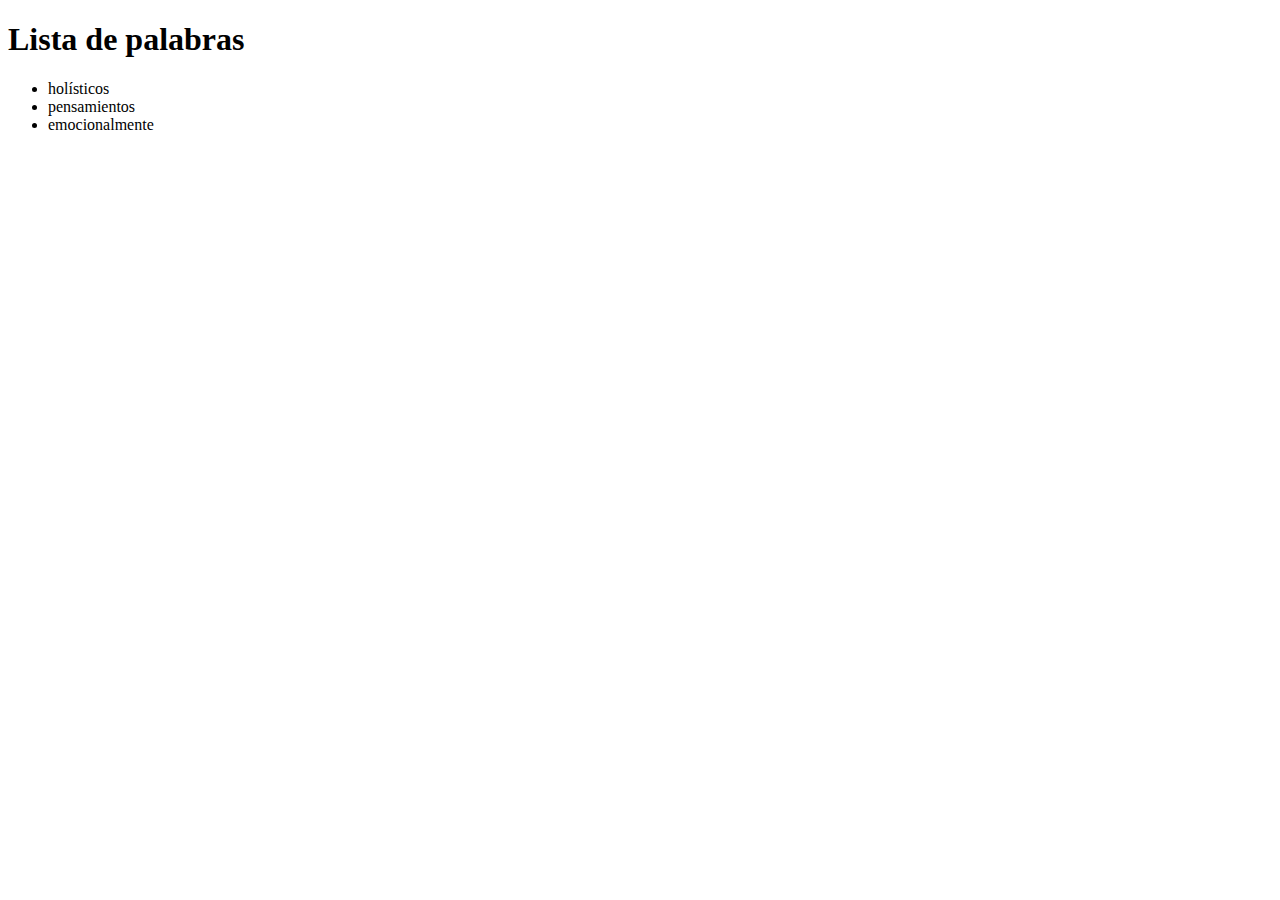
<file: index.html>
<!DOCTYPE html>
<html lang="en">
<head>
    <meta charset="UTF-8">
    <meta http-equiv="X-UA-Compatible" content="IE=edge">
    <meta name="viewport" content="width=device-width, initial-scale=1.0">
    <title>Palabras</title>
</head>
<body>
    <h1>Lista de palabras</h1>
    <ul id="listaContainer">
        <!-- imprime los elementos de la lista  -->
    </ul>
    <script src= "app.js"></script>
</body>
</html>
</file>
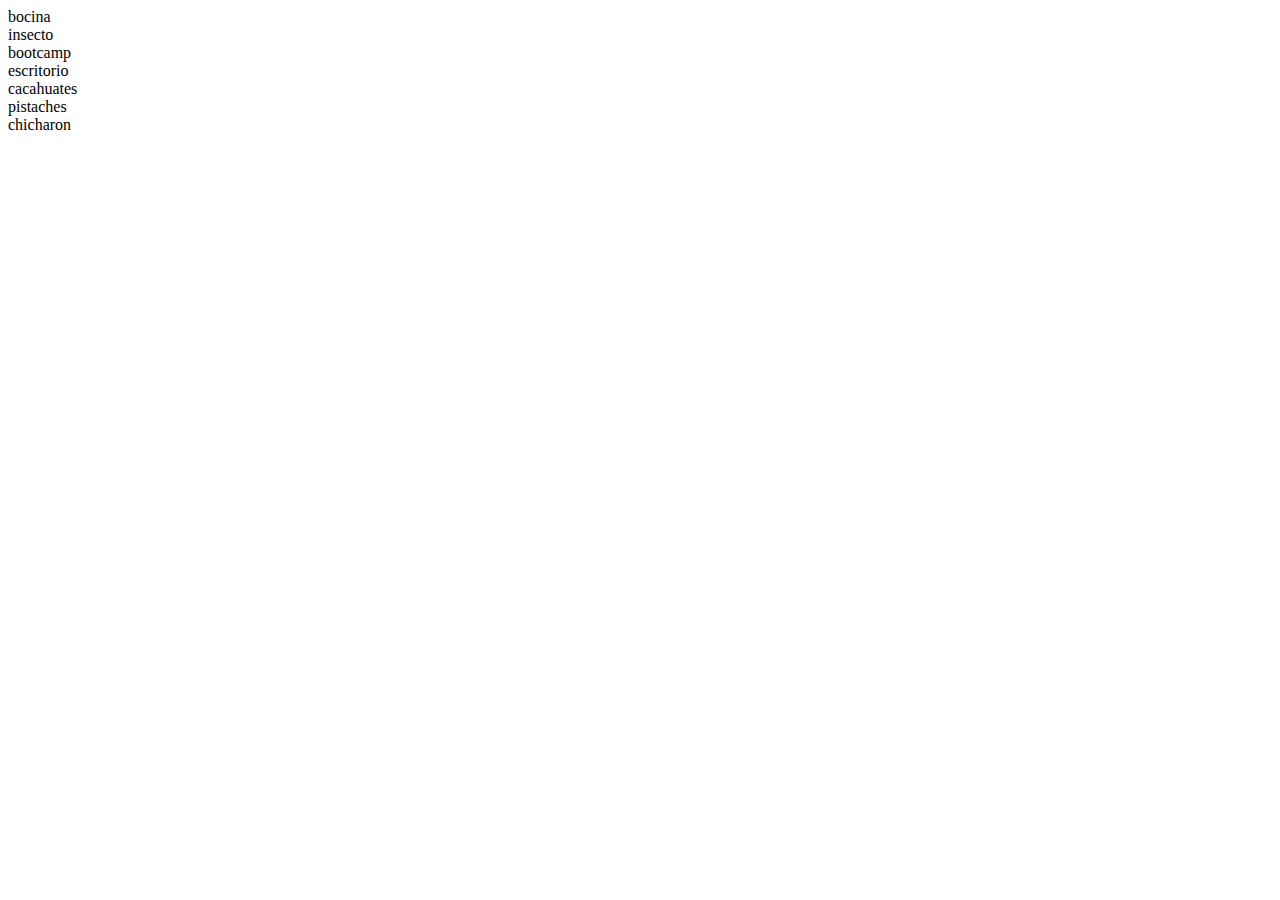
<file: live-coding-1/index.html>
<!DOCTYPE html>
<html lang="en">
<head>
    <meta charset="UTF-8">
    <meta name="viewport" content="width=device-width, initial-scale=1.0">
    <title>Document</title>
    <script src="./app.js" defer></script>
</head>
<body>
    <div class="contenedor">
        
    </div>
    
</body>
</html>
</file>
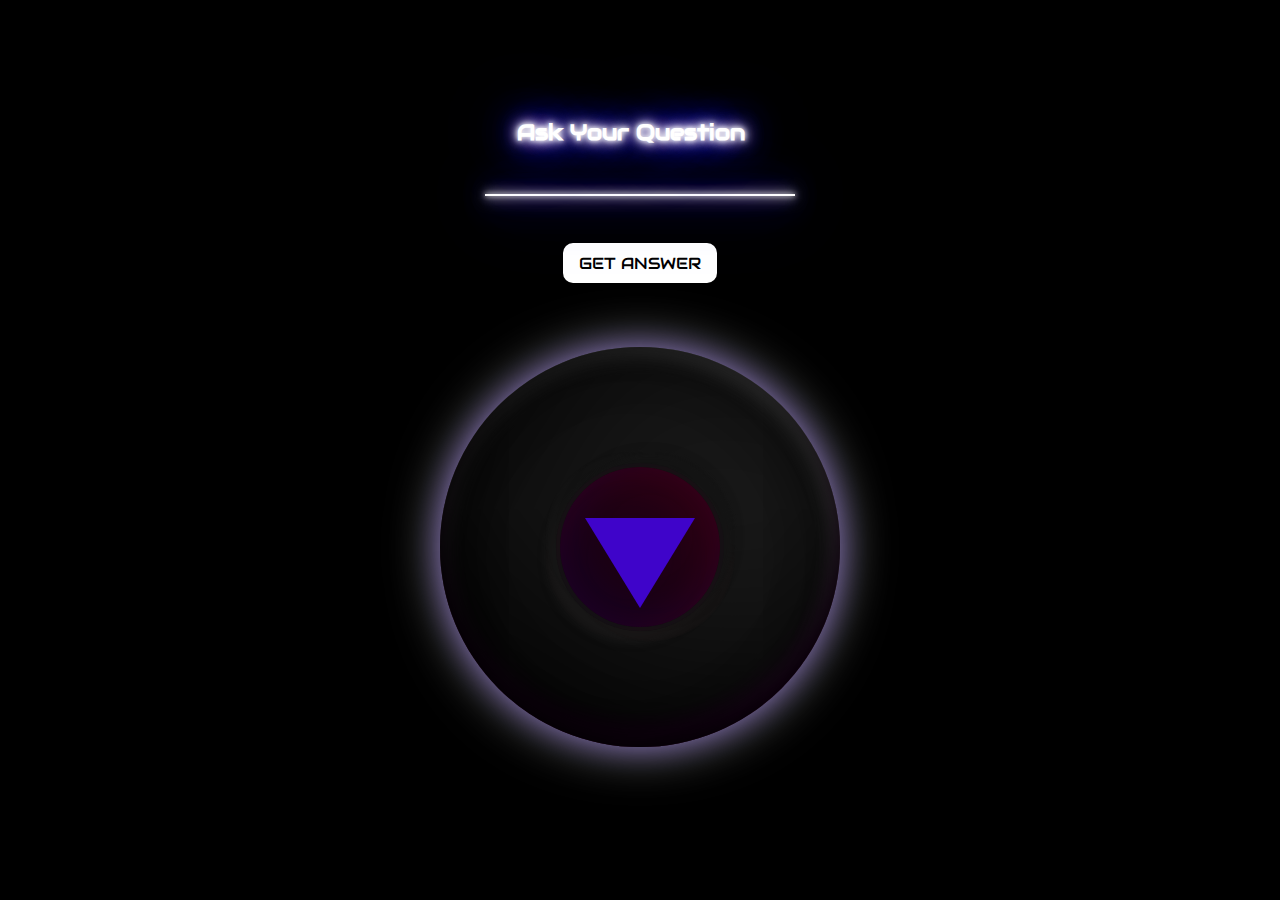
<file: live-coding-2/starter-files/index.html>
<!DOCTYPE html>
<html lang="en">
    <head>
        <meta charset="UTF-8" />
        <meta name="viewport" content="width=device-width, initial-scale=1.0" />
        <link rel="icon" href="favicon.ico" />
        <link href="https://fonts.googleapis.com/css2?family=Audiowide&display=swap" rel="stylesheet" />
        <link rel="stylesheet" href="styles/background.css" />
        <link rel="stylesheet" href="styles/main.css" />
        <link rel="stylesheet" href="styles/ball.css" />
        <title>Yes No API</title>
    </head>
    <body>
        <div class="main">
            <div class="stars"></div>
            <div class="twinkling"></div>
            <div class="clouds"></div>

            <div class="interaction__container">
                <input id="input" class="input" type="text" onkeypress="handleKeyEnter(event)" value="" required />
                <span class="input__bar"></span>
                <label>Ask Your Question</label>
                <p id="error" class="error"></p>
            </div>

            <button id="button" type="submit" class="button">
                Get Answer
            </button>

            <div id="ball" class="ball">
                <div class="ball__response">
                    <div class="ball__triangle"></div>
                    <div id="answer" class="ball__answer"></div>
                </div>
            </div>
        </div>
    </body>
    <script src="script.js"></script>
</html>
</file>
<file: live-coding-2/starter-files/styles/background.css>
/* Taken from: https://codepen.io/LoneWolfsMoon/pen/KQaxNd */
body {
    margin: 0;
    padding: 0;
}
@keyframes move-twink-back {
    from {
        background-position: 0 0;
    }
    to {
        background-position: -10000px 5000px;
    }
}
@-webkit-keyframes move-twink-back {
    from {
        background-position: 0 0;
    }
    to {
        background-position: -10000px 5000px;
    }
}
@-moz-keyframes move-twink-back {
    from {
        background-position: 0 0;
    }
    to {
        background-position: -10000px 5000px;
    }
}
@-ms-keyframes move-twink-back {
    from {
        background-position: 0 0;
    }
    to {
        background-position: -10000px 5000px;
    }
}

@keyframes move-clouds-back {
    from {
        background-position: 0 0;
    }
    to {
        background-position: 10000px 0;
    }
}
@-webkit-keyframes move-clouds-back {
    from {
        background-position: 0 0;
    }
    to {
        background-position: 10000px 0;
    }
}
@-moz-keyframes move-clouds-back {
    from {
        background-position: 0 0;
    }
    to {
        background-position: 10000px 0;
    }
}
@-ms-keyframes move-clouds-back {
    from {
        background-position: 0;
    }
    to {
        background-position: 10000px 0;
    }
}

.stars,
.twinkling,
.clouds {
    position: absolute;
    top: 0;
    left: 0;
    right: 0;
    bottom: 0;
    width: 100%;
    height: 100%;
    display: block;
}

.stars {
    background: #000 url(http://www.script-tutorials.com/demos/360/images/stars.png) repeat top center;
    z-index: -103;
}

.twinkling {
    background: transparent url(http://www.script-tutorials.com/demos/360/images/twinkling.png) repeat top center;
    z-index: -102;

    animation: move-twink-back 200s linear infinite;
}

.clouds {
    background: transparent url(https://i.imgur.com/v3xI5rv.png) repeat top center;
    z-index: -100;

    animation: move-clouds-back 600s linear infinite;
}
</file>
<file: live-coding-2/starter-files/styles/main.css>
* {
    font-family: 'Audiowide', cursive;
}

body {
    background-color: #0b132b;
    font-size: 16px;
    overflow-y: hidden;
}

.main {
    display: flex;
    flex-direction: column;
    justify-content: center;
    align-items: center;
    height: 100vh;
}

.interaction__container {
    position: relative;
    margin-bottom: 30px;
}

.input {
    font-size: 1.2rem;
    padding: 10px 10px 10px 0px;
    display: block;
    width: 300px;
    border: none;
    border-bottom: 1px solid #757575;
    color: white;
}

.input:focus {
    outline: none;
}

.input ~ label {
    position: absolute;
    font-size: 1.4rem;
    font-weight: 700;
    top: -2.2rem;
    left: 2rem;
    color: white;
    text-shadow: 0 0 5px #fff, 0 0 10px #fff, 0 0 15px #fff, 0 0 20px #3f04ca, 0 0 35px #3f04ca, 0 0 40px #3f04ca,
        0 0 50px #3f04ca, 0 0 75px #3f04ca;
}

.input__bar {
    position: relative;
    display: block;
    content: '';
    height: 2px;
    width: 100%;
    bottom: 1px;
    position: absolute;
    background: white;
    box-shadow: 0 0 5px #fff, 0 0 10px #fff, 0 0 15px #fff, 0 0 20px #3f04ca, 0 0 35px #3f04ca, 0 0 40px #3f04ca,
        0 0 50px #3f04ca, 0 0 75px #3f04ca;
}

.input:focus ~ .input__bar:before,
.input:focus ~ .input__bar:after {
    width: 50%;
}

.input[type='text'] {
    background: transparent;
    border: none;
}

.button {
    border: 0;
    border-radius: 10px;
    font-size: 1rem;
    text-transform: uppercase;
    background: white;
    color: black;
    cursor: pointer;
    padding: 0.6rem 1rem;
    margin-top: 1rem;
    margin-bottom: 4rem;
}

.button:hover {
    box-shadow: 0 0 5px #fff, 0 0 10px #fff, 0 0 15px #fff, 0 0 1px #3f04ca, 0 0 2px #3f04ca, 0 0 2px #3f04ca,
        0 0 0px #3f04ca, 0 0 2px #3f04ca;
}

.button:disabled {
    color: grey;
    cursor: not-allowed;
}

.error {
    position: absolute;
    color: white;
    margin: 0.3rem 0.8rem;
}

@media (max-width: 500px) {
    .interaction__container {
        margin-bottom: 1rem;
    }

    .input {
        width: 200px;
        font-size: 1rem;
    }

    .input ~ label {
        font-size: 1rem;
        top: -2.2rem;
        left: 1.5rem;
    }

    .button {
        padding: 0.6rem 0.8rem;
        margin: 2rem 0;
    }

    .error {
        margin: 0.3rem;
        font-size: 0.7rem;
    }
}
</file>
<file: live-coding-2/starter-files/styles/ball.css>
.ball {
    height: 400px;
    width: 400px;
    background: rgb(25, 25, 25);
    border-radius: 100%;
    position: relative;
    box-shadow: inset -10px 10px 50px rgba(0, 0, 0, 0.4), inset 5px -5px 50px rgba(0, 0, 0, 1),
        inset 50px -50px 200px rgba(0, 0, 0, 1), inset 0px -20px 20px rgba(60, 0, 60, 1),
        inset -1px 2px 20px 4px #ffffff7a, 0 0 50px #ffffffa1, 0 0 30px 0px #3900bf8c;
}

.ball__response {
    position: absolute;
    background: linear-gradient(45deg, rgba(20, 0, 20, 1) 0%, rgba(40, 0, 20, 1) 100%);
    width: 160px;
    height: 160px;
    border-radius: 100%;
    border: solid 4px rgba(20, 20, 20, 0.8);
    box-shadow: 10px -10px 10px rgba(20, 20, 20, 0.6), 10px -10px 1px rgba(20, 20, 20, 0.5),
        -10px -10px 1px rgba(20, 20, 20, 0.5), 10px 10px 1px rgba(23, 20, 20, 0.5), -10px 10px 1px rgba(19, 17, 17, 0.5),
        8px -10px 10px rgba(20, 20, 20, 0.6), -8px 10px 10px rgba(39, 39, 39, 0.6),
        inset -10px 10px 40px rgba(200, 0, 20, 0.1), inset 10px -10px 40px rgba(20, 0, 200, 0.1);
    left: 50%;
    top: 50%;
    -webkit-transform: translate(-50%, -50%);
    transform: translate(-50%, -50%);
}

.ball__triangle {
    -webkit-transform: translate(-50%, -50%) rotate(5deg);
    transform: translate(-50%, -50%) rotate(5deg);
    position: absolute;
    left: 50%;
    top: 60%;
    border-left: 55px solid transparent;
    border-right: 55px solid transparent;
    opacity: 0;
}

.ball__answer {
    font-size: 1.2rem;
    text-shadow: 1px 1px 2px black;
    color: white;
    text-align: center;
    -webkit-transform: translate(-50%, -50%) rotate(5deg);
    transform: translate(-50%, -50%) rotate(5deg);
    position: absolute;
    text-transform: uppercase;
    width: 55px;
    height: 60px;
    left: 51%;
    top: 52%;
    opacity: 0;
    transition: ease-in all 0.2s;
    text-shadow: 0 0 5px #fff, 0 0 10px #fff, 0 0 15px #fff, 0 0 20px #3f04ca, 0 0 35px #3f04ca, 0 0 40px #3f04ca,
        0 0 50px #3f04ca, 0 0 75px #3f04ca;
}

.ball .ball__answer {
    opacity: 1;
    -webkit-transform: translate(-50%, -50%) rotate(0deg);
    transform: translate(-50%, -50%) rotate(0deg);
    transition: ease-in all 0.2s;
}

.ball .ball__triangle {
    border-top: 90px solid #3f04ca;
    -webkit-transform: translate(-50%, -50%) rotate(0deg);
    transform: translate(-50%, -50%) rotate(0deg);
    opacity: 1;
    transition: ease-in all 0.2s;
}

.shake__ball {
    animation: shake 1s cubic-bezier(0.5, -0.75, 0.7, 2) both;
    transform: translate3d(0, 0, 0);
    backface-visibility: hidden;
    perspective: 1000px;
}

@keyframes shake {
    10%,
    90% {
        transform: translate3d(-5px, 0, 0);
    }

    20%,
    80% {
        transform: translate3d(10px, 0, 0);
    }

    30%,
    50%,
    70% {
        transform: translate3d(-10px, 0, 0);
    }

    40%,
    60% {
        transform: translate3d(5px, 0, 0);
    }
}

@media (max-width: 500px) {
    .ball {
        height: 275px;
        width: 275px;
    }

    .ball__response {
        width: 110px;
        height: 110px;
    }

    .ball__triangle {
        border-left: 40px solid transparent;
        border-right: 40px solid transparent;
    }

    .ball__answer {
        font-size: 0.8rem;
        width: 30px;
        height: 45px;
    }
    .ball .ball__triangle {
        border-top: 50px solid #3f04ca;
    }
}
</file>
